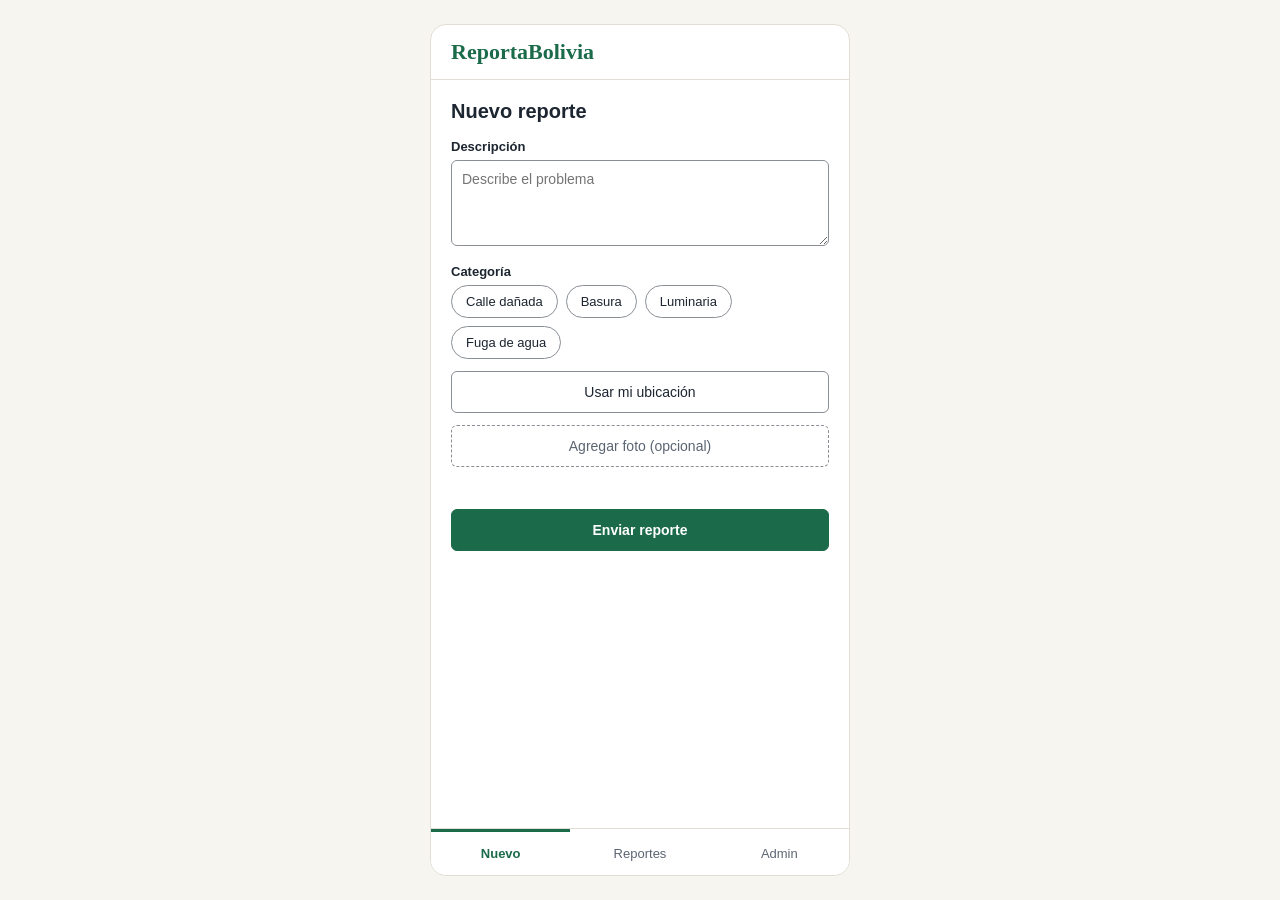
<file: index.html>
<!DOCTYPE html>
<html lang="es">
<head>
  <meta charset="UTF-8">
  <meta name="viewport" content="width=device-width, initial-scale=1">
  <title>ReportaBolivia</title>
  <link rel="stylesheet" href="styles.css">
</head>
<body>
  <div class="app">
    <header class="encabezado">
      <h1 class="marca">ReportaBolivia</h1>
    </header>

    <main>
      <!-- Pantalla 1: Nuevo reporte -->
      <section id="vista-nuevo" class="vista">
        <h2>Nuevo reporte</h2>

        <label for="descripcion">Descripción</label>
        <textarea id="descripcion" rows="4" placeholder="Describe el problema"></textarea>

        <span class="etiqueta">Categoría</span>
        <div id="categorias" class="chips"></div>

        <button type="button" id="btn-ubicacion" class="btn btn-borde">Usar mi ubicación</button>
        <button type="button" id="btn-foto" class="btn btn-punteado">Agregar foto (opcional)</button>
        <input type="file" id="foto" accept="image/*" hidden>

        <p id="mensaje" class="mensaje" role="status"></p>
        <button type="button" id="btn-enviar" class="btn btn-principal">Enviar reporte</button>
      </section>

      <!-- Pantalla 2: Lista de reportes -->
      <section id="vista-lista" class="vista" hidden>
        <h2>Reportes</h2>
        <div id="lista"></div>
        <button type="button" id="btn-ir-nuevo" class="btn btn-principal">Nuevo reporte</button>
      </section>

      <!-- Pantalla 3: Administración -->
      <section id="vista-admin" class="vista" hidden>
        <h2>Administración</h2>
        <div id="admin-contenido"></div>
      </section>
    </main>

    <nav class="menu" aria-label="Navegación principal">
      <button type="button" data-vista="nuevo" class="activo">Nuevo</button>
      <button type="button" data-vista="lista">Reportes</button>
      <button type="button" data-vista="admin">Admin</button>
    </nav>
  </div>

  <!-- El orden importa: primero los datos, luego la lógica -->
  <script src="data.js"></script>
  <script src="script.js"></script>
</body>
</html>
</file>
<file: styles.css>
:root {
  --fondo: #F7F5F0;
  --verde: #1B6B4A;
  --verde-claro: #E6F2EC;
  --texto: #1C2530;
  --gris: #5B6572;
  --borde: #E2DED3;
  --borde-fuerte: #8A8F96;
  --ambar: #F6E3B8;
  --azul: #DCE8F5;
}

* { box-sizing: border-box; }

body {
  margin: 0;
  font-family: Arial, Helvetica, sans-serif;
  color: var(--texto);
  background: var(--fondo);
}

/* Contenedor tipo celular, centrado en pantallas grandes */
.app {
  max-width: 420px;
  min-height: 100vh;
  margin: 0 auto;
  background: #fff;
  display: flex;
  flex-direction: column;
}

.encabezado {
  padding: 14px 20px;
  border-bottom: 1px solid var(--borde);
}
.marca {
  margin: 0;
  font-family: Georgia, "Times New Roman", serif;
  font-size: 22px;
  color: var(--verde);
}

main { flex: 1; padding: 20px; }
.vista[hidden] { display: none; }
h2 { margin: 0 0 16px; font-size: 20px; }

label, .etiqueta {
  display: block;
  margin: 14px 0 6px;
  font-size: 13px;
  font-weight: bold;
}

textarea, select {
  width: 100%;
  padding: 10px;
  font: inherit;
  font-size: 14px;
  color: var(--texto);
  border: 1px solid var(--borde-fuerte);
  border-radius: 6px;
  background: #fff;
}
textarea { resize: vertical; }

/* Botones */
.btn {
  display: block;
  width: 100%;
  margin-top: 12px;
  padding: 12px;
  font: inherit;
  font-size: 14px;
  border-radius: 6px;
  cursor: pointer;
}
.btn-principal {
  background: var(--verde);
  border: 1px solid var(--verde);
  color: #fff;
  font-weight: bold;
}
.btn-principal:hover { background: #155539; }
.btn-borde { background: #fff; border: 1px solid var(--borde-fuerte); color: var(--texto); }
.btn-punteado { background: #fff; border: 1px dashed var(--borde-fuerte); color: var(--gris); }
.btn-ok { border-color: var(--verde); color: var(--verde); }

/* Categorías */
.chips { display: flex; flex-wrap: wrap; gap: 8px; }
.chip {
  padding: 8px 14px;
  font: inherit;
  font-size: 13px;
  color: var(--texto);
  background: #fff;
  border: 1px solid var(--borde-fuerte);
  border-radius: 999px;
  cursor: pointer;
}
.chip.activo {
  background: var(--verde-claro);
  border: 2px solid var(--verde);
  color: var(--verde);
}

/* Tarjetas de la lista */
.tarjeta {
  display: block;
  width: 100%;
  margin-bottom: 10px;
  padding: 12px;
  text-align: left;
  font: inherit;
  color: inherit;
  background: #fff;
  border: 1px solid var(--borde);
  border-radius: 8px;
  cursor: pointer;
}
.tarjeta:hover { border-color: var(--verde); }
.tarjeta strong { display: block; font-size: 15px; }
.tarjeta .sub { display: block; margin: 4px 0 8px; font-size: 12px; color: var(--gris); }

/* Etiquetas de estado */
.estado {
  display: inline-block;
  padding: 3px 10px;
  font-size: 12px;
  border-radius: 999px;
}
.estado-pendiente { background: var(--ambar); }
.estado-en-revision { background: var(--azul); }
.estado-atendido { background: var(--verde-claro); }

/* Administración */
.foto-reporte {
  height: 120px;
  display: flex;
  align-items: center;
  justify-content: center;
  margin-bottom: 14px;
  font-size: 13px;
  color: var(--gris);
  background: #E2DED3;
  border-radius: 8px;
  overflow: hidden;
}
.foto-reporte img { width: 100%; height: 100%; object-fit: cover; }
.admin-titulo { margin: 0; font-size: 15px; }
.admin-sub { margin: 6px 0 0; font-size: 12px; color: var(--gris); }
.vacio { color: var(--gris); font-size: 14px; }

.mensaje { min-height: 18px; margin: 12px 0 0; font-size: 13px; color: var(--verde); }
.mensaje.error { color: #B3261E; }

/* Menú inferior */
.menu {
  position: sticky;
  bottom: 0;
  display: flex;
  background: #fff;
  border-top: 1px solid var(--borde);
}
.menu button {
  flex: 1;
  padding: 14px 0;
  font: inherit;
  font-size: 13px;
  color: var(--gris);
  background: none;
  border: 0;
  border-top: 3px solid transparent;
  cursor: pointer;
}
.menu button.activo {
  color: var(--verde);
  font-weight: bold;
  border-top-color: var(--verde);
}

@media (min-width: 600px) {
  .app { margin: 24px auto; min-height: calc(100vh - 48px); border: 1px solid var(--borde); border-radius: 16px; overflow: hidden; }
}
</file>
